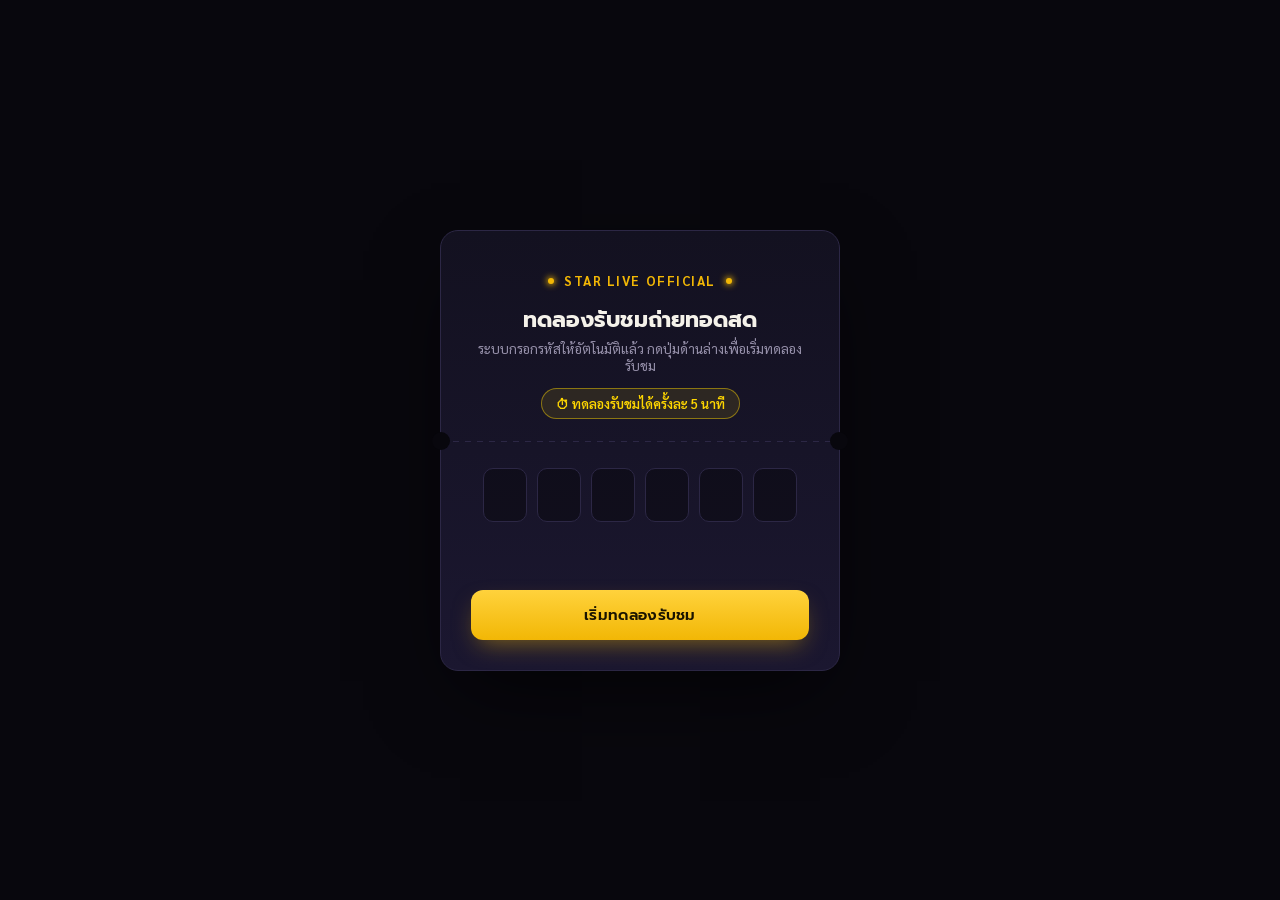
<file: index.html>
<!DOCTYPE html>
<html lang="th">
<head>
<meta charset="UTF-8" />
<meta name="viewport" content="width=device-width, initial-scale=1.0" />
<title>Star Live Official - ทดลองรับชม</title>
<link rel="preconnect" href="https://fonts.googleapis.com" />
<link rel="icon" type="image/svg+xml" href="data:image/svg+xml,<svg xmlns='http://www.w3.org/2000/svg' viewBox='0 0 24 24'><defs><radialGradient id='g' cx='50%' cy='50%' r='50%'><stop offset='0%' stop-color='%23FFF275'/><stop offset='60%' stop-color='%23FFD700'/><stop offset='100%' stop-color='%23FFA500'/></radialGradient></defs><path d='M12 0C12 6.627 6.627 12 0 12C6.627 12 12 17.373 12 24C12 17.373 17.373 12 24 12C17.373 12 12 6.627 12 0Z' fill='url(%23g)'/></svg>">
<link href="https://fonts.googleapis.com/css2?family=Prompt:wght@500;600;700;800&family=Sarabun:wght@400;500;600&display=swap" rel="stylesheet" />
<link rel="stylesheet" href="./style.css" />
</head>
<body>
<div class="stage-bg"></div>

<header id="topBar" class="top-bar" style="display:none;">
  <div class="marquee-brand small"><span class="bulb"></span> STAR LIVE OFFICIAL</div>
  <h2 class="display top-bar-title" id="liveTitle"></h2>
  <div class="top-bar-right">
    <span class="live-badge"><span class="live-dot"></span> <span id="countdown">เหลือ 5:00</span></span>
  </div>
</header>

<div id="app" style="min-height:100vh; display:flex; align-items:center; justify-content:center; padding:24px;">

  <!-- PIN entry screen -->
  <div id="pinScreen" class="pass-card">
    <div style="text-align:center;">
      <div class="marquee-brand">
        <span class="bulb"></span> STAR LIVE OFFICIAL <span class="bulb"></span>
      </div>
      <h1 class="display" style="font-size:22px; font-weight:700; margin:14px 0 4px;">ทดลองรับชมถ่ายทอดสด</h1>
      <p class="muted" style="font-size:13.5px; margin:0;">ระบบกรอกรหัสให้อัตโนมัติแล้ว กดปุ่มด้านล่างเพื่อเริ่มทดลองรับชม</p>
    </div>

    <p class="trial-note">⏱ ทดลองรับชมได้ครั้งละ 5 นาที</p>
    <p class="trial-expired" id="expiredNote" style="display:none;">หมดเวลาทดลองรับชมแล้ว หากต้องการทดลองอีกครั้ง กรุณากดลิงก์ทดลองรับชมใหม่</p>

    <div class="perforation"></div>

    <form id="pinForm" autocomplete="off">
      <div class="pin-row" id="pinRow">
        <input class="pin-box" inputmode="numeric" maxlength="1" data-idx="0" />
        <input class="pin-box" inputmode="numeric" maxlength="1" data-idx="1" />
        <input class="pin-box" inputmode="numeric" maxlength="1" data-idx="2" />
        <input class="pin-box" inputmode="numeric" maxlength="1" data-idx="3" />
        <input class="pin-box" inputmode="numeric" maxlength="1" data-idx="4" />
        <input class="pin-box" inputmode="numeric" maxlength="1" data-idx="5" />
      </div>
      <p class="error-text" id="errorText"></p>
      <button type="submit" class="btn-marquee" id="submitBtn">เริ่มทดลองรับชม</button>
    </form>
  </div>

  <!-- Live player screen (hidden until PIN verified) -->
  <div id="playerScreen" class="stage-enter" style="display:none; text-align:center; padding-top:56px;">
    <div class="player-frame">
      <div class="aspect">
        <iframe id="ytFrame" src="" allow="autoplay; encrypted-media; picture-in-picture; fullscreen" allowfullscreen></iframe>
      </div>
    </div>
  </div>

</div>

<script type="module" src="./js/main.js"></script>
</body>
</html>
</file>
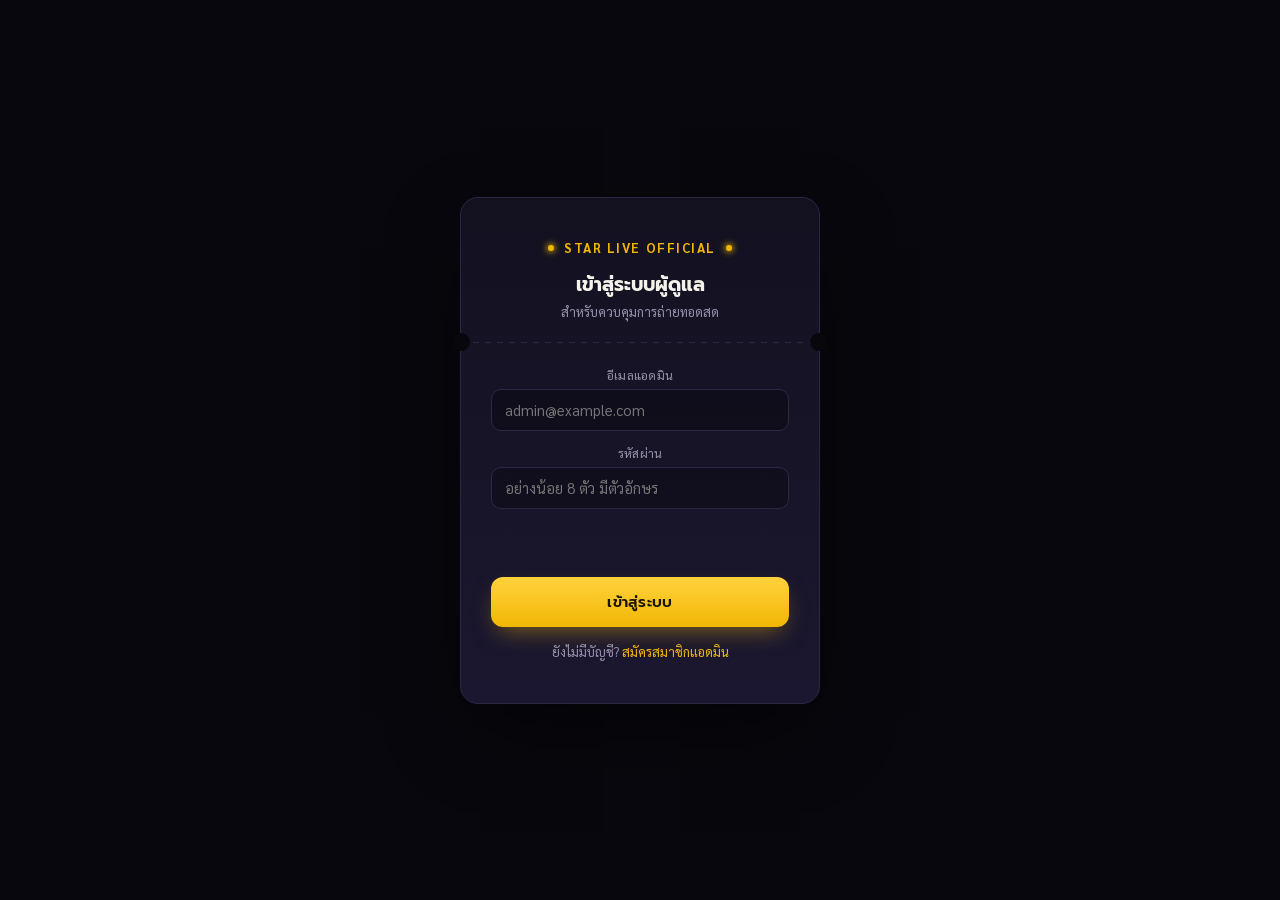
<file: admin.html>
<!DOCTYPE html>
<html lang="th">
<head>
<meta charset="UTF-8" />
<meta name="viewport" content="width=device-width, initial-scale=1.0" />
<title>Star Live Official — Admin</title>
<link rel="preconnect" href="https://fonts.googleapis.com" />
<link rel="icon" type="image/svg+xml" href="data:image/svg+xml,<svg xmlns='http://www.w3.org/2000/svg' viewBox='0 0 24 24'><defs><radialGradient id='g' cx='50%' cy='50%' r='50%'><stop offset='0%' stop-color='%23FFFFFF'/><stop offset='40%' stop-color='%23FFF275'/><stop offset='100%' stop-color='%23FFB700'/></radialGradient></defs><path d='M12 0C12 6.627 6.627 12 0 12C6.627 12 12 17.373 12 24C12 17.373 17.373 12 24 12C17.373 12 12 6.627 12 0Z' fill='url(%23g)'/><path d='M19 2C19 3.1 18.1 4 17 4C18.1 4 19 4.9 19 6C19 4.9 19.9 4 21 4C19.9 4 19 3.1 19 2Z' fill='%23FFF'/></svg>">
<link href="https://fonts.googleapis.com/css2?family=Prompt:wght@500;600;700;800&family=Sarabun:wght@400;500;600&display=swap" rel="stylesheet" />
<link rel="stylesheet" href="./style.css" />
</head>
<body>
<div class="stage-bg"></div>

<!-- Login gate -->
<div id="loginScreen" style="min-height:100vh; display:flex; align-items:center; justify-content:center; padding:24px;">
  <div class="pass-card" style="width:min(360px, 92vw);">
    <div style="text-align:center;">
      <div class="marquee-brand"><span class="bulb"></span> STAR LIVE OFFICIAL <span class="bulb"></span></div>
      <h1 class="display" id="authTitle" style="font-size:19px; font-weight:700; margin:14px 0 4px;">เข้าสู่ระบบผู้ดูแล</h1>
      <p class="muted" id="authSubtitle" style="font-size:13px; margin:0;">สำหรับควบคุมการถ่ายทอดสด</p>
    </div>
    <div class="perforation"></div>

    <form id="loginForm">
      <div style="margin-bottom:14px;">
        <label class="field-label" for="adminEmail">อีเมลแอดมิน</label>
        <input id="adminEmail" type="email" class="field-input" placeholder="admin@example.com" required />
      </div>
      <div>
        <label class="field-label" for="adminPassword">รหัสผ่าน</label>
        <input id="adminPassword" type="password" class="field-input" placeholder="อย่างน้อย 8 ตัว มีตัวอักษร" required minlength="8" />
      </div>
      <p class="error-text" id="loginError"></p>
      <button type="submit" class="btn-marquee" id="loginBtn">เข้าสู่ระบบ</button>
      <p class="muted" style="text-align:center; font-size:13px; margin-top:16px;">
        ยังไม่มีบัญชี? <a href="#" id="showSignup" style="color:var(--amber); text-decoration:none;">สมัครสมาชิกแอดมิน</a>
      </p>
    </form>

    <form id="signupForm" style="display:none;">
      <div style="margin-bottom:14px;">
        <label class="field-label" for="signupEmail">อีเมล</label>
        <input id="signupEmail" type="email" class="field-input" placeholder="admin@example.com" required />
      </div>
      <div style="margin-bottom:14px;">
        <label class="field-label" for="signupPassword">รหัสผ่าน</label>
        <input id="signupPassword" type="password" class="field-input" placeholder="อย่างน้อย 8 ตัว มีตัวอักษร" required minlength="8" />
      </div>
      <div style="margin-bottom:14px;">
        <label class="field-label" for="signupPasswordConfirm">ยืนยันรหัสผ่าน</label>
        <input id="signupPasswordConfirm" type="password" class="field-input" placeholder="พิมพ์รหัสผ่านอีกครั้ง" required minlength="8" />
      </div>
      <div>
        <label class="field-label" for="inviteCode">รหัสเชิญแอดมิน</label>
        <input id="inviteCode" type="text" class="field-input" placeholder="รหัสที่ได้รับจากผู้ดูแลระบบ" required />
      </div>
      <p class="error-text" id="signupError"></p>
      <button type="submit" class="btn-marquee" id="signupBtn">สมัครสมาชิก</button>
      <p class="muted" style="text-align:center; font-size:13px; margin-top:16px;">
        มีบัญชีอยู่แล้ว? <a href="#" id="showLogin" style="color:var(--amber); text-decoration:none;">เข้าสู่ระบบ</a>
      </p>
    </form>
  </div>
</div>

<!-- Dashboard -->
<div id="dashboard" class="admin-shell" style="display:none;">
  <div style="display:flex; align-items:center; justify-content:space-between; margin-bottom:24px; flex-wrap:wrap; gap:12px;">
    <div class="marquee-brand"><span class="bulb"></span> STAR LIVE OFFICIAL — ADMIN</div>
    <div style="display:flex; gap:10px;">
      <button id="newSessionBtn" class="btn-marquee" style="width:auto; margin:0; padding:10px 18px;">+ สร้างไลฟ์ใหม่</button>
      <button id="logoutBtn" class="icon-btn">ออกจากระบบ</button>
    </div>
  </div>

  <!-- New / edit session form -->
  <div id="formCard" class="admin-card" style="display:none; margin-bottom:24px;">
    <h2 class="display" id="formTitle" style="font-size:16px; margin:0 0 16px;">สร้างไลฟ์ใหม่</h2>
    <form id="sessionForm">
      <input type="hidden" id="sessionId" />

      <div style="margin-bottom:14px;">
        <label class="field-label" for="titleInput">ชื่องาน</label>
        <input id="titleInput" class="field-input" placeholder="เช่น Fan Meeting Vol.1" required />
      </div>

      <div style="margin-bottom:14px;">
        <label class="field-label" for="platformSelect">แพลตฟอร์มถ่ายทอดสด</label>
        <select id="platformSelect" class="field-input">
          <option value="youtube">YouTube Live (Unlisted)</option>
          <option value="cloudflare">Cloudflare Stream</option>
        </select>
      </div>

      <div id="youtubeField" style="margin-bottom:14px;">
        <label class="field-label" for="urlInput">ลิงก์ YouTube Live</label>
        <input id="urlInput" class="field-input" placeholder="https://youtube.com/watch?v=..." />
      </div>

      <div id="cloudflareField" style="margin-bottom:14px; display:none;">
        <label class="field-label" for="cfUidInput">Cloudflare Stream Video/Live Input UID</label>
        <input id="cfUidInput" class="field-input" placeholder="เช่น a1b2c3d4e5f6..." />
        <p class="muted" style="font-size:12px; margin-top:6px;">คัดลอกจาก Cloudflare Dashboard &gt; Stream &gt; วิดีโอ/Live Input นั้น (ต้องตั้ง Require Signed URLs ไว้ด้วย)</p>
      </div>

      <label style="display:flex; align-items:center; gap:10px; margin-bottom:18px; cursor:pointer;">
        <button type="button" id="activeToggle" class="toggle"></button>
        <span style="font-size:13.5px;">เปิดใช้งานทันที</span>
      </label>

      <p class="error-text" id="formError"></p>

      <div style="display:flex; gap:10px;">
        <button type="submit" class="btn-marquee" style="margin:0;" id="saveBtn">บันทึก</button>
        <button type="button" id="cancelFormBtn" class="icon-btn" style="padding:0 18px;">ยกเลิก</button>
      </div>
    </form>
  </div>

  <div id="sessionList" style="display:flex; flex-direction:column; gap:12px;"></div>
  <p id="emptyState" class="muted" style="display:none; text-align:center; padding:40px 0;">ยังไม่มีไลฟ์ในระบบ กด "สร้างไลฟ์ใหม่" เพื่อเริ่มต้น</p>
</div>

<script type="module" src="./js/admin.js"></script>
</body>
</html>
</file>
<file: style.css>
:root {
  --stage: #08070d;
  --surface: #131120;
  --surface-2: #1b1730;
  --line: #2c2745;
  --amber: #f2b705;
  --amber-dim: #a67d05;
  --crimson: #e8384f;
  --text: #f5f2ea;
  --muted: #9791ab;
  --radius: 18px;
}

* { box-sizing: border-box; }

html, body {
  margin: 0;
  min-height: 100vh;
  background: var(--stage);
  color: var(--text);
  font-family: "Sarabun", "Noto Sans Thai", sans-serif;
}

.display {
  font-family: "Prompt", "Noto Sans Thai", sans-serif;
}

/* Stage backdrop: spotlight beams converging from above */
.stage-bg {
  position: fixed;
  inset: 0;
  z-index: -1;
  background:
    radial-gradient(ellipse 60% 40% at 50% 0%, rgba(242, 183, 5, 0.10), transparent 60%),
    radial-gradient(ellipse 80% 60% at 50% 110%, rgba(232, 56, 79, 0.08), transparent 60%),
    var(--stage);
  overflow: hidden;
}

.stage-bg::before,
.stage-bg::after {
  content: "";
  position: absolute;
  top: -10%;
  width: 40%;
  height: 130%;
  background: linear-gradient(180deg, rgba(242, 183, 5, 0.06), transparent 70%);
  transform: skewX(-8deg);
  filter: blur(2px);
}
.stage-bg::before { left: 8%; }
.stage-bg::after { right: 8%; transform: skewX(8deg); }

/* Marquee wordmark: small amber bulbs framing the brand name */
.marquee-brand {
  display: inline-flex;
  align-items: center;
  gap: 10px;
  letter-spacing: 0.12em;
  font-weight: 700;
  font-size: 13px;
  text-transform: uppercase;
  color: var(--amber);
}
.bulb {
  width: 6px;
  height: 6px;
  border-radius: 50%;
  background: var(--amber);
  box-shadow: 0 0 6px 1px rgba(242, 183, 5, 0.9);
  animation: bulb-pulse 2.4s ease-in-out infinite;
}
.bulb:nth-child(odd) { animation-delay: 0.6s; }
@keyframes bulb-pulse {
  0%, 100% { opacity: 0.35; }
  50% { opacity: 1; }
}

/* Ticket / backstage-pass card */
.pass-card {
  position: relative;
  width: min(400px, 92vw);
  background: linear-gradient(180deg, var(--surface), var(--surface-2));
  border: 1px solid var(--line);
  border-radius: var(--radius);
  padding: 36px 30px 30px;
  box-shadow: 0 30px 80px -20px rgba(0, 0, 0, 0.7);
}

/* Perforated tear-line under the header, like a real ticket stub */
.perforation {
  height: 1px;
  margin: 22px -30px 24px;
  background-image: repeating-linear-gradient(
    90deg, var(--line) 0 6px, transparent 6px 12px
  );
  position: relative;
}
.perforation::before,
.perforation::after {
  content: "";
  position: absolute;
  top: -9px;
  width: 18px;
  height: 18px;
  background: var(--stage);
  border-radius: 50%;
}
.perforation::before { left: -9px; }
.perforation::after { right: -9px; }

/* Code input: single field for the 8-character per-order code (STXXXXXX) */
/* PIN input: six bulbs that light up amber as they fill */
.pin-row {
  display: flex;
  gap: 10px;
  justify-content: center;
  margin: 26px 0 8px;
}
.pin-box {
  width: 44px;
  height: 54px;
  text-align: center;
  font-family: "Prompt", sans-serif;
  font-size: 22px;
  font-weight: 600;
  color: var(--text);
  background: rgba(0, 0, 0, 0.35);
  border: 1.5px solid var(--line);
  border-radius: 10px;
  outline: none;
  transition: border-color 0.2s, box-shadow 0.2s, transform 0.15s;
}
.pin-box:focus {
  border-color: var(--amber);
  box-shadow: 0 0 0 3px rgba(242, 183, 5, 0.18), 0 0 14px rgba(242, 183, 5, 0.35);
}
.pin-box.filled {
  border-color: var(--amber-dim);
  box-shadow: 0 0 10px rgba(242, 183, 5, 0.25);
}
.pin-row.shake { animation: shake 0.4s; }
.pin-row.shake .pin-box { border-color: var(--crimson); }

.code-input {
  display: block;
  width: 100%;
  margin: 26px 0 8px;
  padding: 14px 16px;
  text-align: center;
  text-transform: uppercase;
  font-family: "Prompt", sans-serif;
  font-size: 22px;
  font-weight: 600;
  letter-spacing: 0.18em;
  color: var(--text);
  background: rgba(0, 0, 0, 0.35);
  border: 1.5px solid var(--line);
  border-radius: 10px;
  outline: none;
  transition: border-color 0.2s, box-shadow 0.2s, transform 0.15s;
}
.code-input::placeholder {
  color: var(--muted);
  opacity: 0.5;
  letter-spacing: 0.18em;
}
.code-input:focus {
  border-color: var(--amber);
  box-shadow: 0 0 0 3px rgba(242, 183, 5, 0.18), 0 0 14px rgba(242, 183, 5, 0.35);
}
.code-input.filled {
  border-color: var(--amber-dim);
  box-shadow: 0 0 10px rgba(242, 183, 5, 0.25);
}
.code-input.shake { animation: shake 0.4s; border-color: var(--crimson); }
@keyframes shake {
  0%, 100% { transform: translateX(0); }
  20%, 60% { transform: translateX(-6px); }
  40%, 80% { transform: translateX(6px); }
}

/* วัน/รอบที่เลือกได้ ตอนรหัสมีสิทธิ์ดูมากกว่า 1 วัน */
.day-option-btn {
  width: 100%;
  padding: 14px 18px;
  text-align: left;
  font-family: "Prompt", sans-serif;
  font-weight: 600;
  font-size: 14.5px;
  color: var(--text);
  background: rgba(242, 183, 5, 0.06);
  border: 1.5px solid var(--line);
  border-radius: 12px;
  cursor: pointer;
  transition: border-color 0.2s, background 0.2s, transform 0.15s;
}
.day-option-btn:hover {
  border-color: var(--amber);
  background: rgba(242, 183, 5, 0.14);
  transform: translateY(-1px);
}
.day-option-btn:disabled {
  opacity: 0.5;
  cursor: not-allowed;
  transform: none;
}

.btn-marquee {
  width: 100%;
  margin-top: 22px;
  padding: 14px 20px;
  border: none;
  border-radius: 12px;
  font-family: "Prompt", sans-serif;
  font-weight: 600;
  font-size: 15px;
  letter-spacing: 0.02em;
  color: #1a1400;
  background: linear-gradient(180deg, #ffd23c, var(--amber));
  cursor: pointer;
  transition: transform 0.15s, box-shadow 0.15s, opacity 0.15s;
  box-shadow: 0 10px 24px -8px rgba(242, 183, 5, 0.5);
}
.btn-marquee:hover { transform: translateY(-1px); box-shadow: 0 14px 28px -8px rgba(242, 183, 5, 0.6); }
.btn-marquee:active { transform: translateY(0); }
.btn-marquee:disabled { opacity: 0.5; cursor: not-allowed; transform: none; }

.error-text {
  color: var(--crimson);
  font-size: 13.5px;
  text-align: center;
  margin-top: 14px;
  min-height: 18px;
}

/* Curtain-open transition into the stage/player view */
.curtain-exit {
  animation: curtain-out 0.5s cubic-bezier(0.6, 0, 0.4, 1) forwards;
}
@keyframes curtain-out {
  to { opacity: 0; transform: scale(0.92) translateY(-10px); filter: blur(6px); }
}
.stage-enter {
  animation: stage-in 0.6s cubic-bezier(0.2, 0.8, 0.2, 1) 0.15s both;
}
@keyframes stage-in {
  from { opacity: 0; transform: scale(0.97); }
  to { opacity: 1; transform: scale(1); }
}

.live-badge {
  display: inline-flex;
  align-items: center;
  gap: 7px;
  font-family: "Prompt", sans-serif;
  font-size: 12px;
  font-weight: 600;
  letter-spacing: 0.08em;
  color: var(--crimson);
  text-transform: uppercase;
}
.live-dot {
  width: 8px;
  height: 8px;
  border-radius: 50%;
  background: var(--crimson);
  box-shadow: 0 0 8px 2px rgba(232, 56, 79, 0.7);
  animation: bulb-pulse 1.4s ease-in-out infinite;
}

/* Fixed top bar: brand top-left, concert title truly centered, LIVE + viewer count stacked top-right */
.top-bar {
  position: fixed;
  top: 0;
  left: 0;
  right: 0;
  z-index: 50;
  display: flex;
  align-items: center;
  justify-content: space-between;
  padding: 16px 20px;
  background: linear-gradient(180deg, rgba(8, 7, 13, 0.9), transparent);
}
.top-bar-title {
  position: absolute;
  left: 50%;
  top: 50%;
  transform: translate(-50%, -50%);
  margin: 0;
  font-size: 15px;
  font-weight: 700;
  color: var(--text);
  text-align: center;
  white-space: nowrap;
  overflow: hidden;
  text-overflow: ellipsis;
  max-width: 40vw;
  pointer-events: none;
}
.marquee-brand.small {
  font-size: 11px;
  gap: 7px;
  flex-shrink: 0;
}
.top-bar-right {
  display: flex;
  flex-direction: column;
  align-items: flex-end;
  gap: 6px;
  flex-shrink: 0;
}
.viewer-badge {
  display: inline-flex;
  align-items: center;
  gap: 6px;
  font-family: "Prompt", sans-serif;
  font-size: 12px;
  font-weight: 600;
  color: var(--text);
  background: rgba(255, 255, 255, 0.08);
  border: 1px solid var(--line);
  padding: 5px 12px;
  border-radius: 20px;
}
.icon-eye {
  flex-shrink: 0;
  color: var(--amber);
}

.player-frame {
  width: min(920px, 94vw);
  border-radius: var(--radius);
  overflow: hidden;
  border: 1px solid var(--line);
  background: #000;
  box-shadow: 0 30px 80px -20px rgba(0, 0, 0, 0.8);
}
.player-frame .aspect {
  position: relative;
  width: 100%;
  padding-top: 56.25%;
}
.player-frame iframe {
  position: absolute;
  inset: 0;
  width: 100%;
  height: 100%;
  border: 0;
}

/* ---------- Admin-specific ---------- */
.admin-shell {
  max-width: 880px;
  margin: 0 auto;
  padding: 40px 20px 80px;
}
.admin-card {
  background: linear-gradient(180deg, var(--surface), var(--surface-2));
  border: 1px solid var(--line);
  border-radius: var(--radius);
  padding: 24px;
}
.field-label {
  display: block;
  font-size: 12.5px;
  color: var(--muted);
  margin-bottom: 6px;
  letter-spacing: 0.02em;
}
.field-input {
  width: 100%;
  padding: 11px 13px;
  background: rgba(0, 0, 0, 0.3);
  border: 1.5px solid var(--line);
  border-radius: 10px;
  color: var(--text);
  font-family: "Sarabun", sans-serif;
  font-size: 14.5px;
  outline: none;
  transition: border-color 0.2s;
}
.field-input:focus { border-color: var(--amber); }

.session-row {
  display: flex;
  align-items: center;
  justify-content: space-between;
  gap: 14px;
  padding: 16px;
  border: 1px solid var(--line);
  border-radius: 14px;
  background: rgba(0, 0, 0, 0.2);
}
.pin-chip {
  font-family: "Prompt", monospace;
  letter-spacing: 0.15em;
  font-size: 14px;
  background: rgba(242, 183, 5, 0.12);
  color: var(--amber);
  padding: 4px 10px;
  border-radius: 8px;
  border: 1px solid rgba(242, 183, 5, 0.25);
}

.toggle {
  position: relative;
  width: 42px;
  height: 24px;
  border-radius: 20px;
  background: var(--line);
  border: none;
  cursor: pointer;
  transition: background 0.2s;
  flex-shrink: 0;
}
.toggle.on { background: var(--amber); }
.toggle::after {
  content: "";
  position: absolute;
  top: 3px;
  left: 3px;
  width: 18px;
  height: 18px;
  border-radius: 50%;
  background: #fff;
  transition: transform 0.2s;
}
.toggle.on::after { transform: translateX(18px); }

.icon-btn {
  background: transparent;
  border: 1px solid var(--line);
  color: var(--muted);
  border-radius: 8px;
  padding: 7px 10px;
  cursor: pointer;
  font-size: 13px;
  font-family: "Sarabun", sans-serif;
  transition: border-color 0.2s, color 0.2s;
}
.icon-btn:hover { border-color: var(--crimson); color: var(--crimson); }
.icon-btn.ghost:hover { border-color: var(--amber); color: var(--amber); }

.muted { color: var(--muted); }

@media (prefers-reduced-motion: reduce) {
  * { animation: none !important; transition: none !important; }
}

@media (max-width: 420px) {
  .top-bar { padding: 12px 10px; }
  .marquee-brand.small { font-size: 8.5px; gap: 4px; }
  .top-bar-title { font-size: 12px; max-width: 34vw; }
  .viewer-badge, .live-badge { font-size: 10px; padding: 4px 8px; }
  .top-bar-right { gap: 4px; }
}

/* ===== ระบบทดลองรับชม ===== */
.trial-note {
  display: inline-block;
  margin: 14px auto 0;
  padding: 6px 14px;
  border-radius: 999px;
  border: 1px solid rgba(255, 215, 0, 0.45);
  background: rgba(255, 215, 0, 0.1);
  color: #ffd700;
  font-size: 13px;
  font-weight: 600;
}
.pass-card { text-align: center; }
.trial-expired {
  margin: 12px 0 0;
  color: #ff8a8a;
  font-size: 13px;
}
</file>
